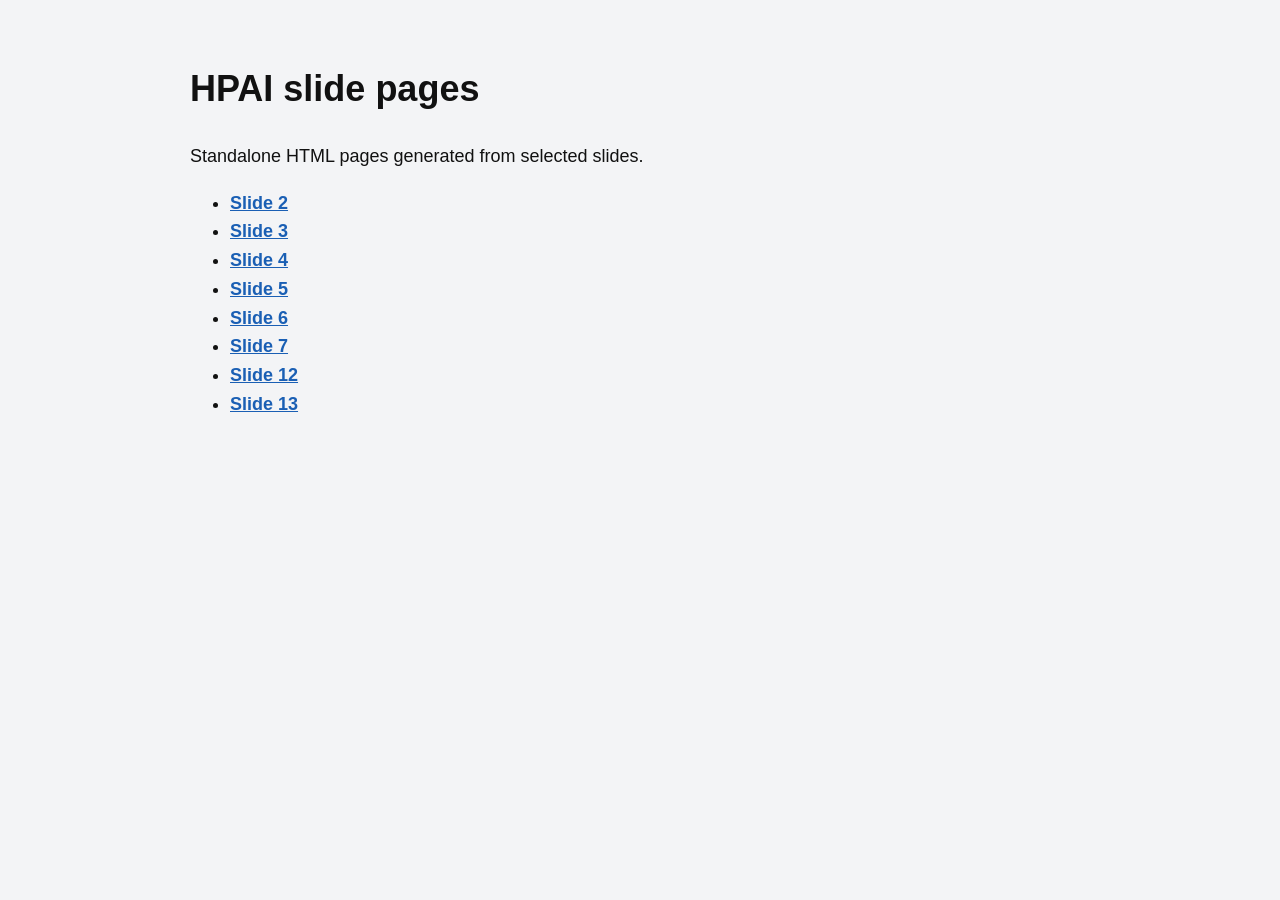
<file: hpai_slide_html/index.html>
<!DOCTYPE html>
<html lang="en"><head><meta charset="UTF-8"><meta name="viewport" content="width=device-width, initial-scale=1.0"><title>HPAI slide pages</title><link rel="stylesheet" href="style.css"></head>
<body><main class="index"><h1>HPAI slide pages</h1><p>Standalone HTML pages generated from selected slides.</p><ul><li><a href="slide_2.html">Slide 2</a></li>
<li><a href="slide_3.html">Slide 3</a></li>
<li><a href="slide_4.html">Slide 4</a></li>
<li><a href="slide_5.html">Slide 5</a></li>
<li><a href="slide_6.html">Slide 6</a></li>
<li><a href="slide_7.html">Slide 7</a></li>
<li><a href="slide_12.html">Slide 12</a></li>
<li><a href="slide_13.html">Slide 13</a></li></ul></main></body></html>
</file>
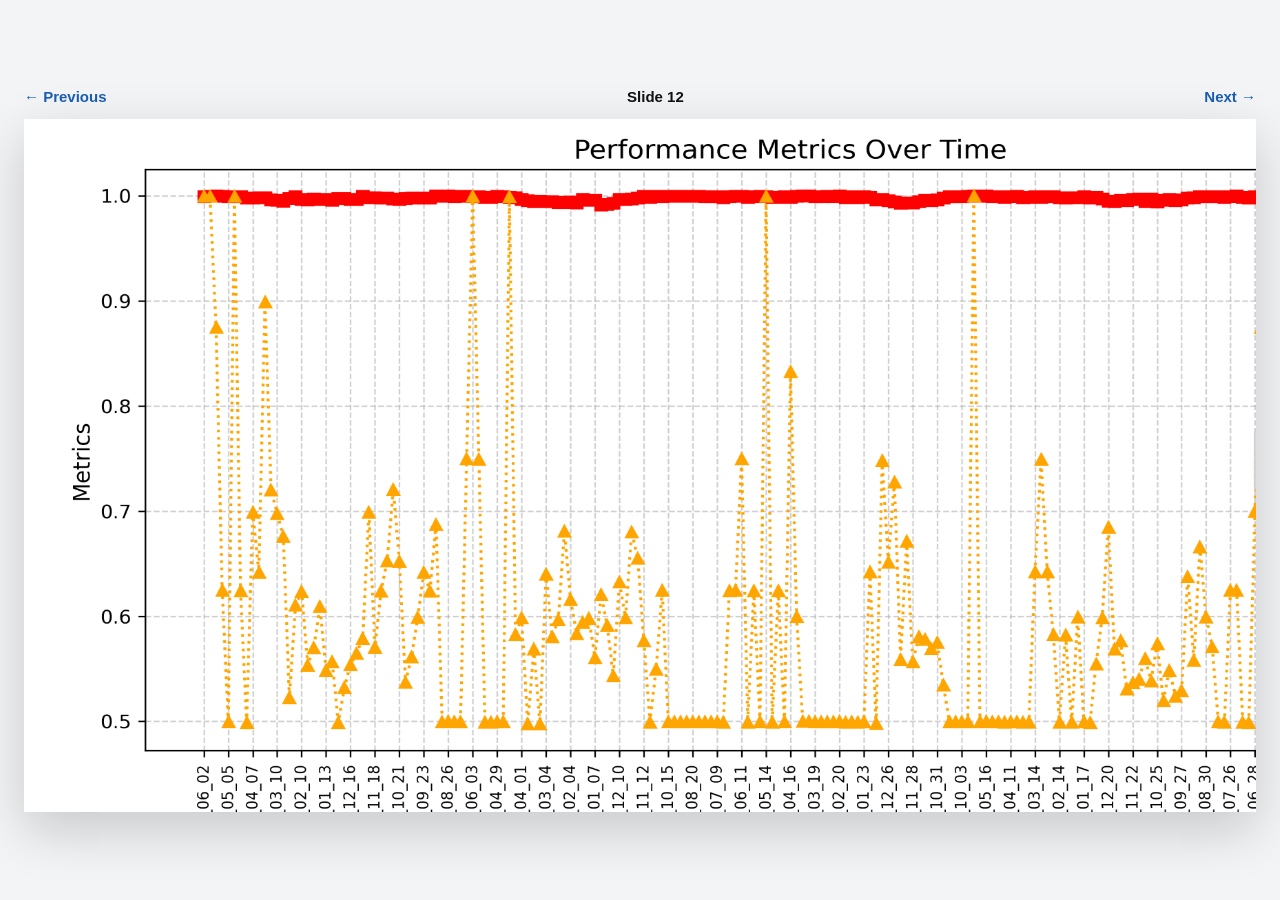
<file: hpai_slide_html/slide_12.html>
<!DOCTYPE html>
<html lang="en">
<head>
<meta charset="UTF-8">
<meta name="viewport" content="width=device-width, initial-scale=1.0">
<title>Slide 12</title>
<link rel="stylesheet" href="style.css">
</head>
<body>
<div class="page">
<div class="nav"><a href="slide_7.html">← Previous</a><strong>Slide 12</strong><a href="slide_13.html">Next →</a></div>
<div class="slide">
<div class="obj" style="left:21.76px;top:0.00px;width:1410.88px;height:788.91px;"><img class="pic" src="assets/slide12_img10.png" alt="slide 12 image"></div>
<div class="obj textbox" style="left:118.06px;top:788.91px;width:1258.27px;height:129.29px;font-size:18.0px;">Specificity = TN/(TN+FP). 
Balanced accuracy = (recall + specificity) / 2</div>
</div>
</div>
</body>
</html>
</file>
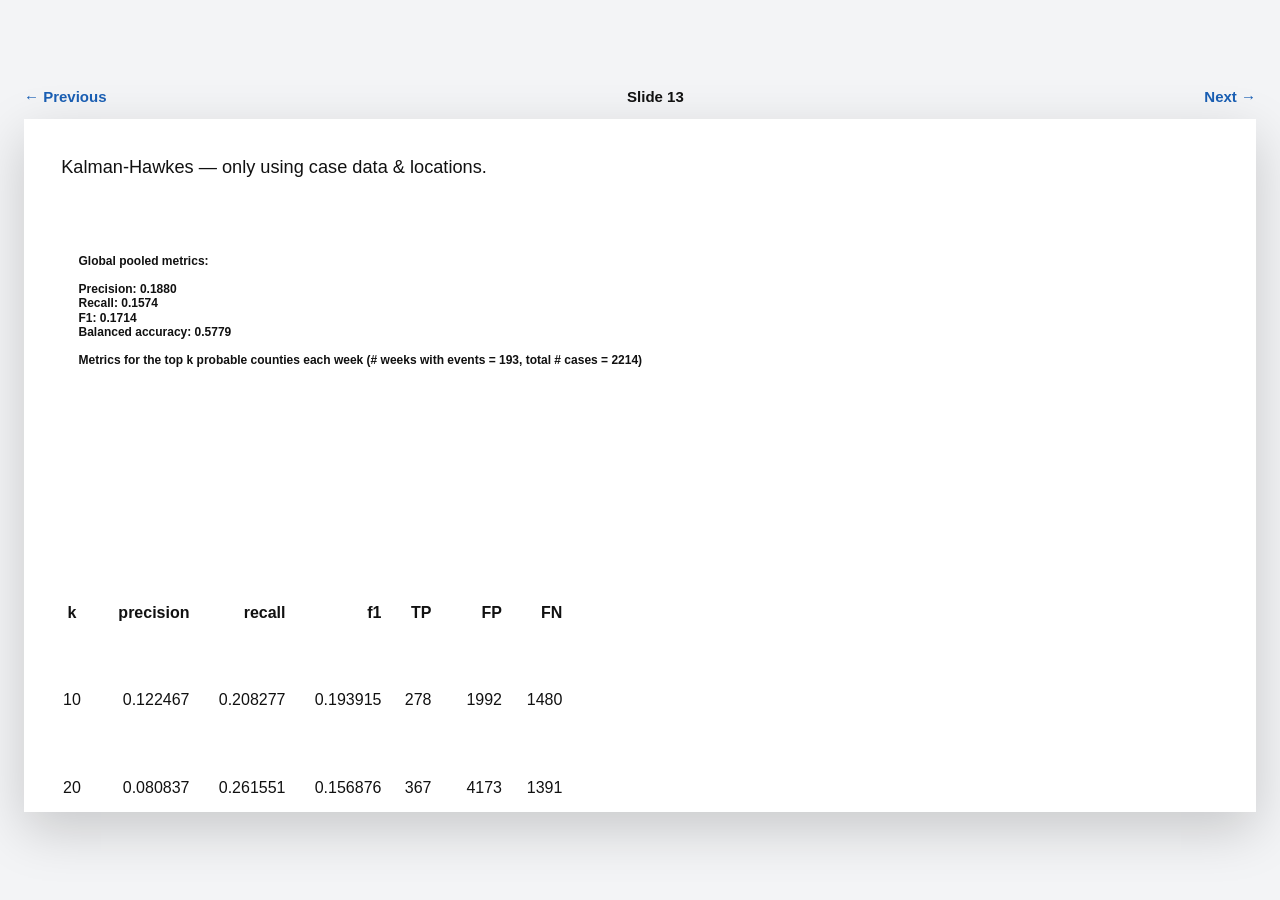
<file: hpai_slide_html/slide_13.html>
<!DOCTYPE html>
<html lang="en">
<head>
<meta charset="UTF-8">
<meta name="viewport" content="width=device-width, initial-scale=1.0">
<title>Slide 13</title>
<link rel="stylesheet" href="style.css">
</head>
<body>
<div class="page">
<div class="nav"><a href="slide_12.html">← Previous</a><strong>Slide 13</strong><a href="index.html">Next →</a></div>
<div class="slide">
<div class="obj textbox" style="left:37.23px;top:38.31px;width:1490.92px;height:100.21px;font-size:18.2px;">Kalman-Hawkes — only using case data &amp; locations.</div>
<div class="obj textbox" style="left:54.54px;top:135.01px;width:1490.92px;height:629.97px;font-size:12.0px;font-weight:700;">Global pooled metrics:

Precision: 0.1880
Recall: 0.1574
F1: 0.1714
Balanced accuracy: 0.5779

Metrics for the top k probable counties each week (# weeks with events = 193, total # cases = 2214)</div>
<div class="obj" style="left:22.41px;top:450.00px;width:524.93px;height:524.93px;"><table class="metrics"><tr><th>k</th><th>precision</th><th>recall</th><th>f1</th><th>TP</th><th>FP</th><th>FN</th></tr><tr><td>10</td><td>0.122467</td><td>0.208277</td><td>0.193915</td><td>278</td><td>1992</td><td>1480</td></tr><tr><td>20</td><td>0.080837</td><td>0.261551</td><td>0.156876</td><td>367</td><td>4173</td><td>1391</td></tr><tr><td>40</td><td>0.051432</td><td>0.302912</td><td>0.114351</td><td>467</td><td>8613</td><td>1291</td></tr><tr><td>80</td><td>0.031718</td><td>0.359712</td><td>0.07531</td><td>576</td><td>17584</td><td>1182</td></tr><tr><td>100</td><td>0.026652</td><td>0.374942</td><td>0.064755</td><td>605</td><td>22095</td><td>1153</td></tr></table></div>
</div>
</div>
</body>
</html>
</file>
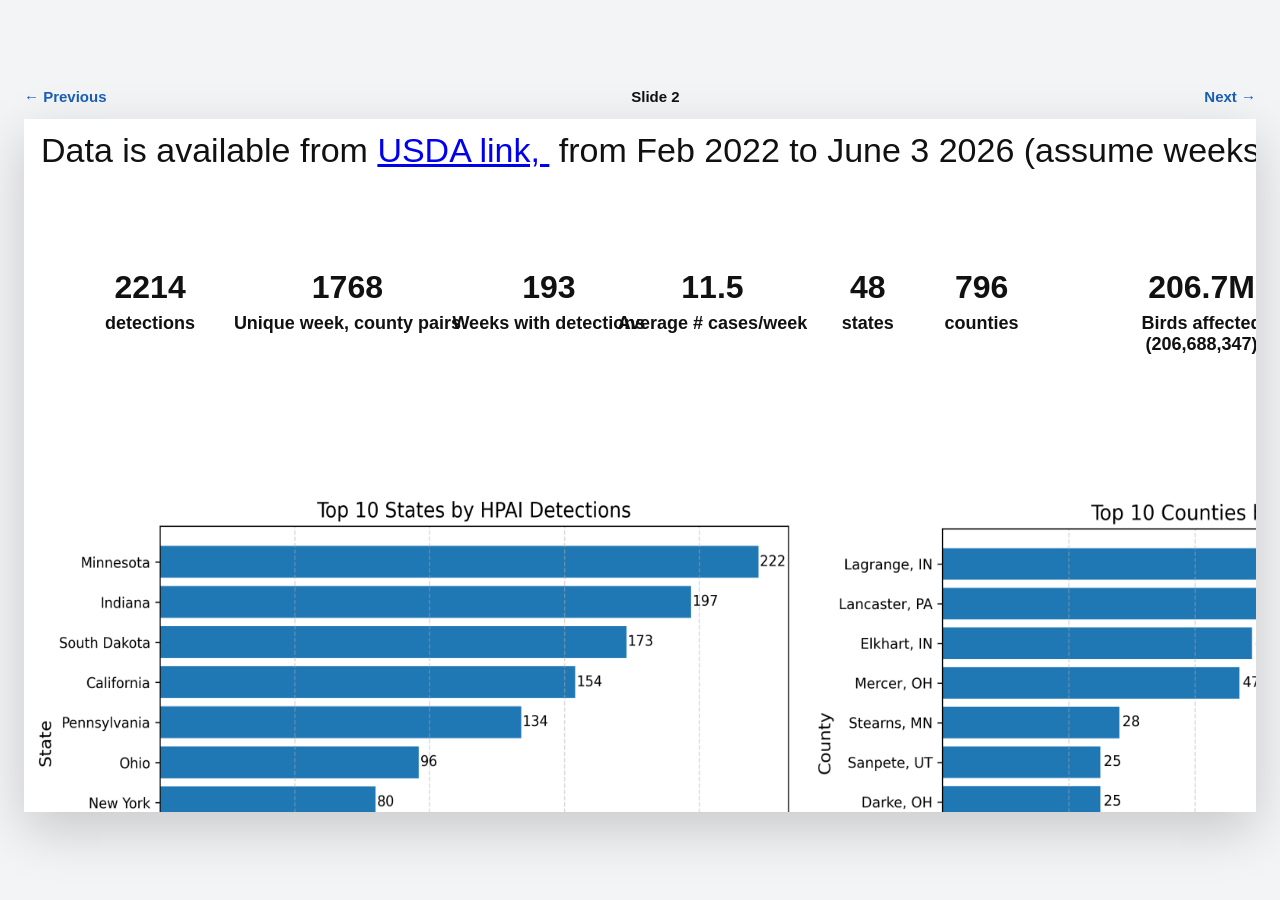
<file: hpai_slide_html/slide_2.html>
<!DOCTYPE html>
<html lang="en">
<head>
<meta charset="UTF-8">
<meta name="viewport" content="width=device-width, initial-scale=1.0">
<title>Slide 2</title>
<link rel="stylesheet" href="style.css">
</head>
<body>
<div class="page">
<div class="nav"><a href="index.html">← Previous</a><strong>Slide 2</strong><a href="slide_3.html">Next →</a></div>
<div class="slide">
<div class="obj textbox" style="left:17.03px;top:11.24px;width:1524.99px;height:840.63px;font-size:34.0px;">Data is available from <a href="https://www.aphis.usda.gov/livestock-poultry-disease/avian/avian-influenza/hpai-detections/commercial-backyard-flocks">USDA link, </a> from Feb 2022 to June 3 2026 (assume weeks start on Sunday).</div>
<div class="obj" style="left:0.38px;top:365.82px;width:778.84px;height:536.97px;"><img class="pic" src="assets/slide2_img1.png" alt="slide 2 image"></div>
<div class="obj" style="left:778.85px;top:368.61px;width:800.00px;height:531.39px;"><img class="pic" src="assets/slide2_img2.png" alt="slide 2 image"></div>
<div class="obj textbox metric" style="left:17.03px;top:149.80px;width:218.16px;height:131.97px;font-size:23.0px;font-weight:700;"><div class="big">2214</div><div class="label">detections</div></div>
<div class="obj textbox metric" style="left:765.25px;top:149.80px;width:157.17px;height:131.97px;font-size:23.0px;font-weight:700;"><div class="big">48</div><div class="label">states</div></div>
<div class="obj textbox metric" style="left:879.00px;top:149.80px;width:157.17px;height:131.97px;font-size:23.0px;font-weight:700;"><div class="big">796</div><div class="label">counties</div></div>
<div class="obj textbox metric" style="left:1036.16px;top:149.80px;width:282.73px;height:169.66px;font-size:23.0px;font-weight:700;"><div class="big">206.7M</div><div class="label">Birds affected
(206,688,347)</div></div>
<div class="obj textbox metric" style="left:398.17px;top:149.80px;width:253.33px;height:169.66px;font-size:23.0px;font-weight:700;"><div class="big">193</div><div class="label">Weeks with detections</div></div>
<div class="obj textbox metric" style="left:589.49px;top:149.80px;width:197.90px;height:169.66px;font-size:23.0px;font-weight:700;"><div class="big">11.5</div><div class="label">Average # cases/week</div></div>
<div class="obj textbox metric" style="left:196.76px;top:149.80px;width:253.33px;height:169.66px;font-size:23.0px;font-weight:700;"><div class="big">1768</div><div class="label">Unique week, county pairs</div></div>
</div>
</div>
</body>
</html>
</file>
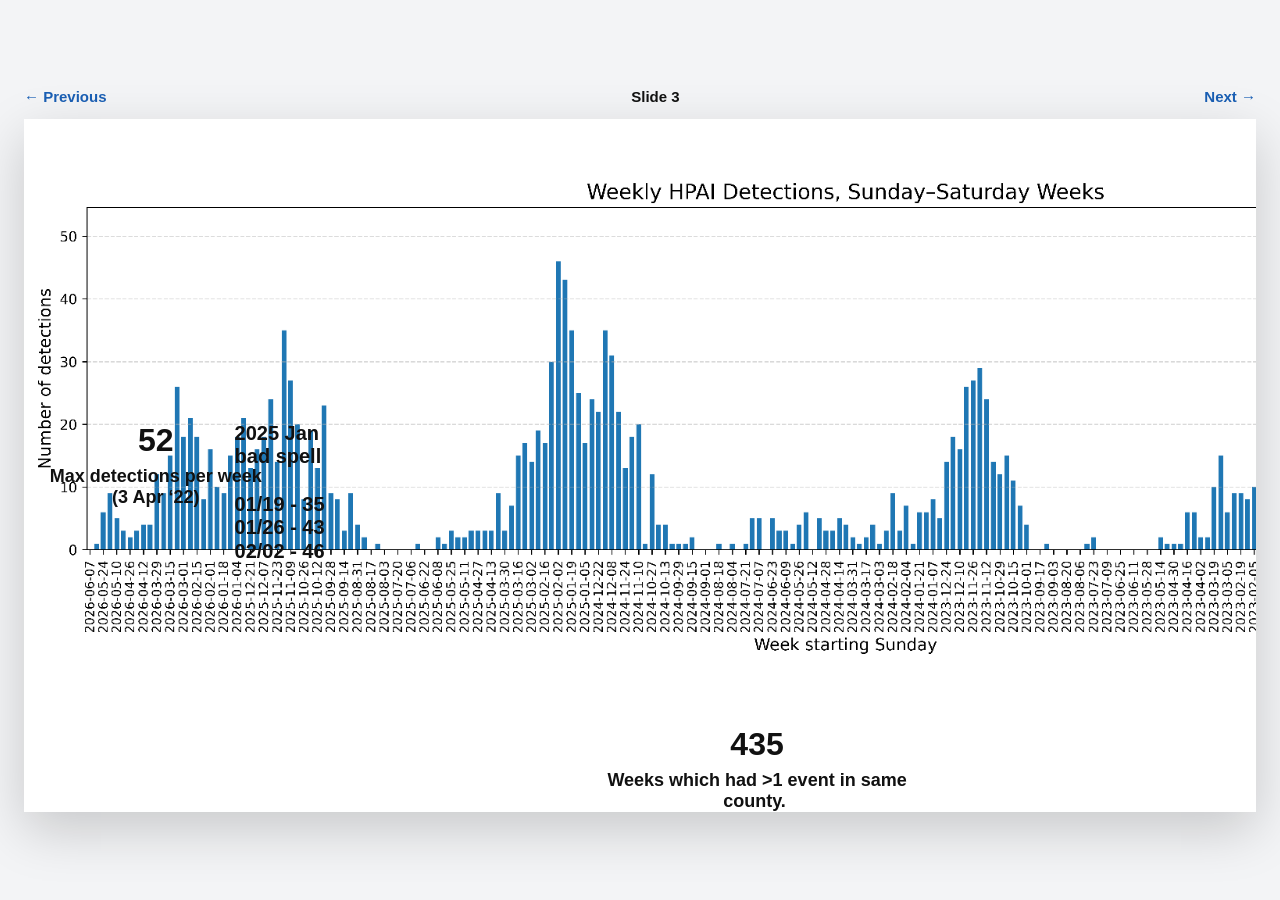
<file: hpai_slide_html/slide_3.html>
<!DOCTYPE html>
<html lang="en">
<head>
<meta charset="UTF-8">
<meta name="viewport" content="width=device-width, initial-scale=1.0">
<title>Slide 3</title>
<link rel="stylesheet" href="style.css">
</head>
<body>
<div class="page">
<div class="nav"><a href="slide_2.html">← Previous</a><strong>Slide 3</strong><a href="slide_4.html">Next →</a></div>
<div class="slide">
<div class="obj" style="left:0.00px;top:49.18px;width:1600.00px;height:500.00px;"><img class="pic" src="assets/slide3_img3.png" alt="slide 3 image"></div>
<div class="obj textbox metric" style="left:22.73px;top:302.80px;width:218.16px;height:207.40px;font-size:23.0px;font-weight:700;"><div class="big">52</div><div class="label">Max detections per week
(3 Apr ‘22)</div></div>
<div class="obj textbox" style="left:210.56px;top:302.80px;width:316.12px;height:344.72px;font-size:20.0px;font-weight:700;">2025 Jan 
bad spell

01/19 - 35
01/26 - 43
02/02 - 46</div>
<div class="obj textbox metric" style="left:553.04px;top:607.37px;width:360.00px;height:207.40px;font-size:23.0px;font-weight:700;"><div class="big">435</div><div class="label">Weeks which had &gt;1 event in same county. 
446 total such events.</div></div>
</div>
</div>
</body>
</html>
</file>
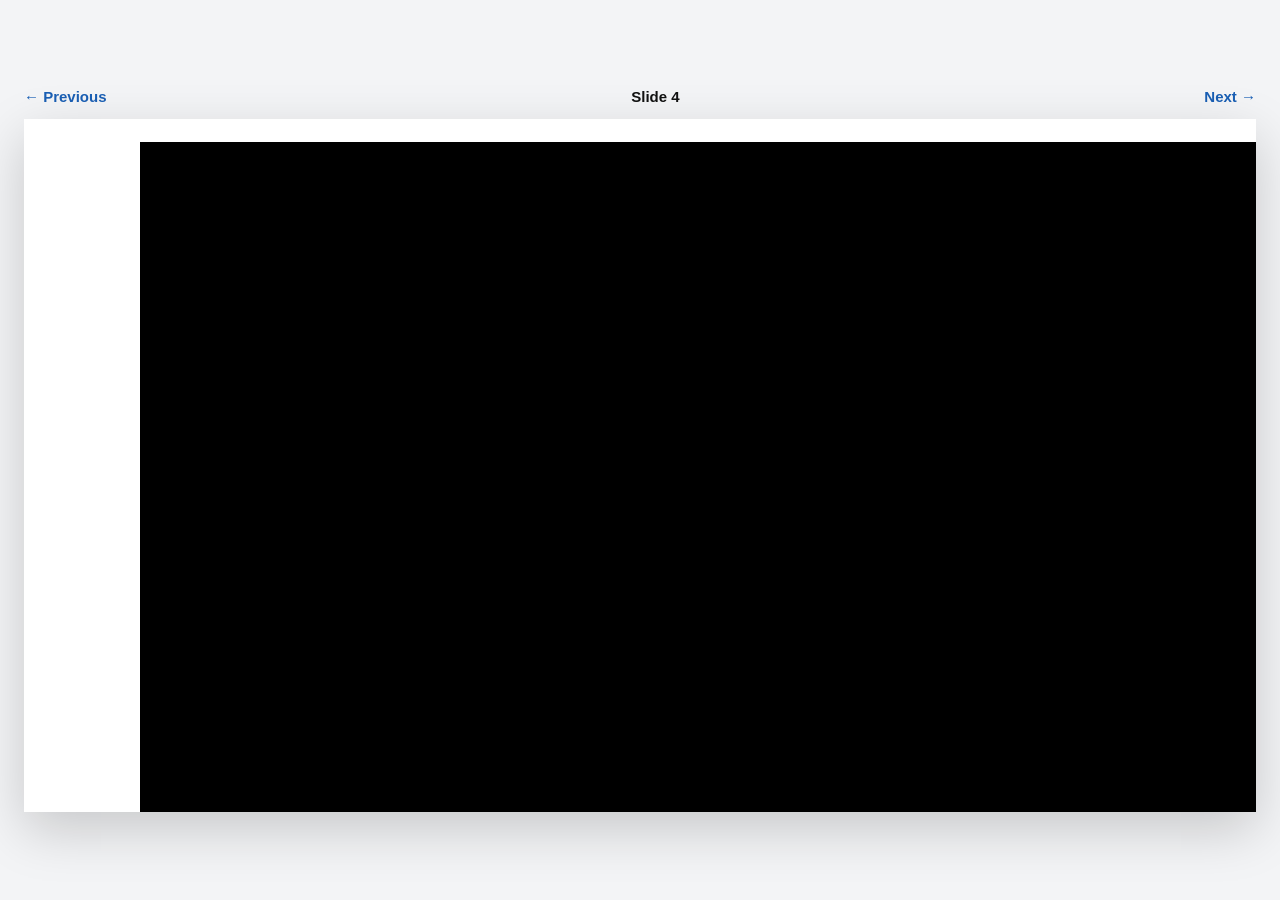
<file: hpai_slide_html/slide_4.html>
<!DOCTYPE html>
<html lang="en">
<head>
<meta charset="UTF-8">
<meta name="viewport" content="width=device-width, initial-scale=1.0">
<title>Slide 4</title>
<link rel="stylesheet" href="style.css">
</head>
<body>
<div class="page">
<div class="nav"><a href="slide_3.html">← Previous</a><strong>Slide 4</strong><a href="slide_5.html">Next →</a></div>
<div class="slide">
<div class="obj" style="left:115.77px;top:23.04px;width:1138.57px;height:853.93px;"><img class="pic" src="assets/slide4_img4.png" alt="slide 4 image"></div>
<div class="obj" style="left:1295.38px;top:677.33px;width:292.32px;height:199.64px;"><img class="pic" src="assets/slide4_img5.png" alt="slide 4 image"></div>
</div>
</div>
</body>
</html>
</file>
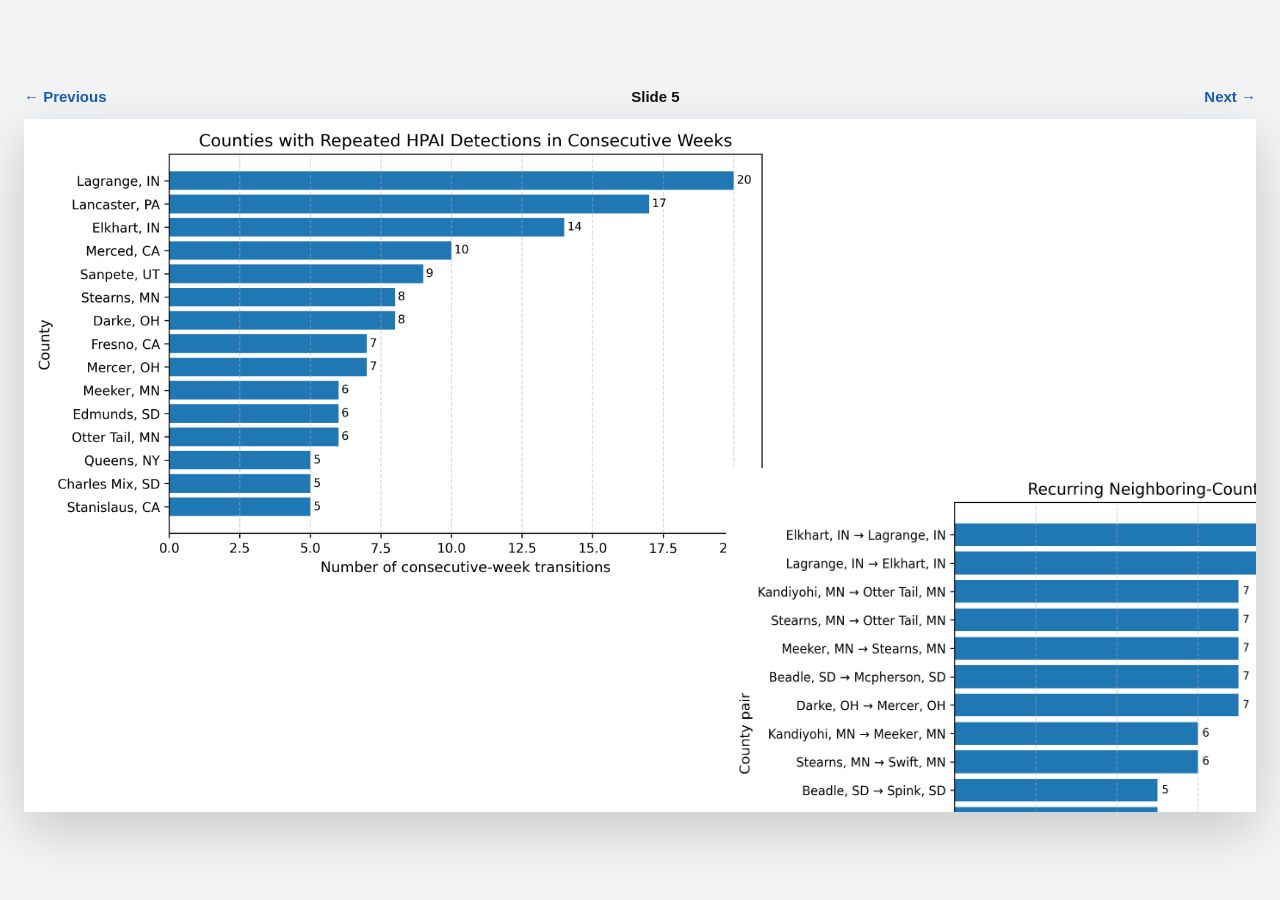
<file: hpai_slide_html/slide_5.html>
<!DOCTYPE html>
<html lang="en">
<head>
<meta charset="UTF-8">
<meta name="viewport" content="width=device-width, initial-scale=1.0">
<title>Slide 5</title>
<link rel="stylesheet" href="style.css">
</head>
<body>
<div class="page">
<div class="nav"><a href="slide_4.html">← Previous</a><strong>Slide 5</strong><a href="slide_6.html">Next →</a></div>
<div class="slide">
<div class="obj" style="left:-0.00px;top:0.00px;width:752.35px;height:470.22px;"><img class="pic" src="assets/slide5_img6.png" alt="slide 5 image"></div>
<div class="obj" style="left:701.93px;top:349.48px;width:880.83px;height:550.52px;"><img class="pic" src="assets/slide5_img7.png" alt="slide 5 image"></div>
</div>
</div>
</body>
</html>
</file>
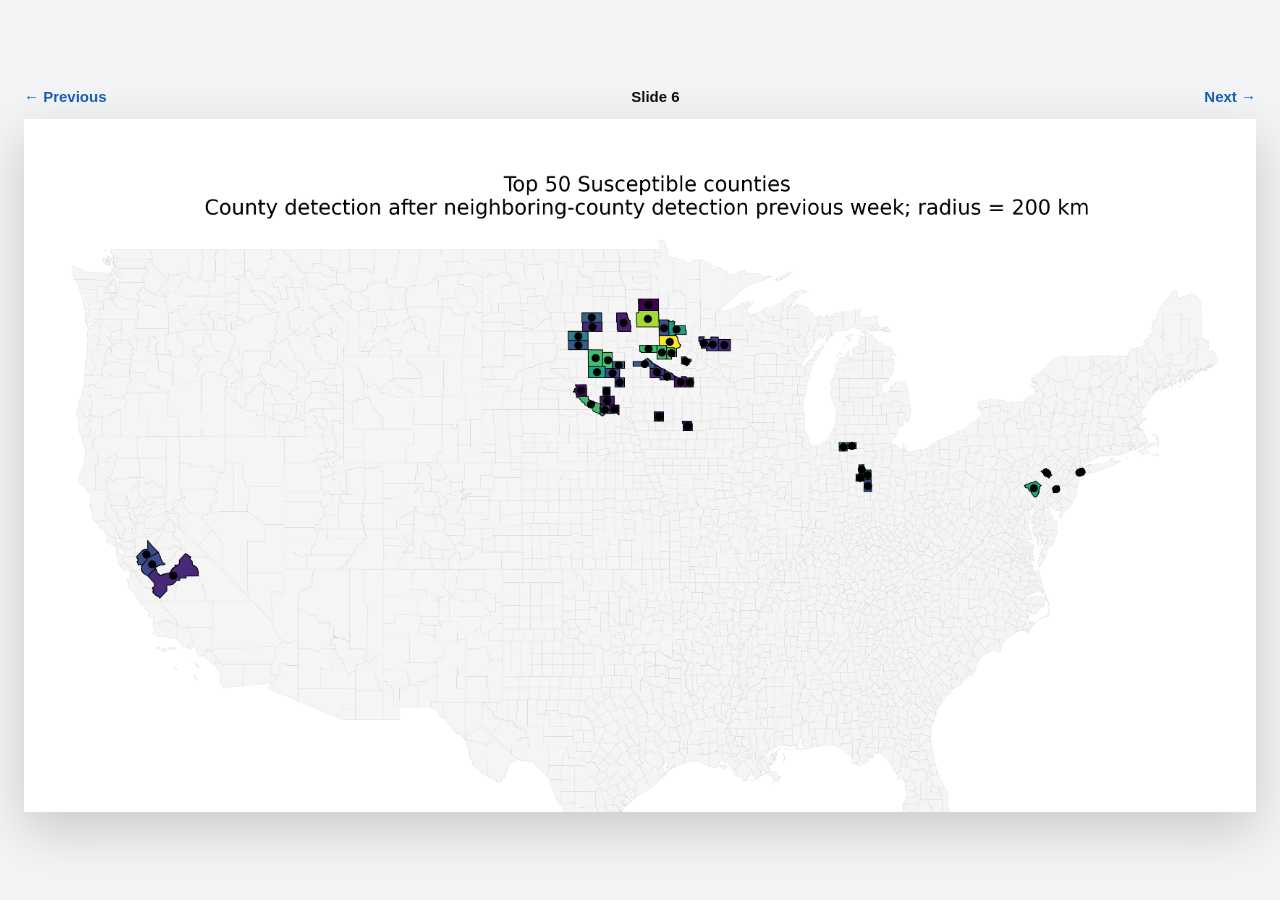
<file: hpai_slide_html/slide_6.html>
<!DOCTYPE html>
<html lang="en">
<head>
<meta charset="UTF-8">
<meta name="viewport" content="width=device-width, initial-scale=1.0">
<title>Slide 6</title>
<link rel="stylesheet" href="style.css">
</head>
<body>
<div class="page">
<div class="nav"><a href="slide_5.html">← Previous</a><strong>Slide 6</strong><a href="slide_7.html">Next →</a></div>
<div class="slide">
<div class="obj" style="left:26.67px;top:26.67px;width:1482.03px;height:846.67px;"><img class="pic" src="assets/slide6_img8.png" alt="slide 6 image"></div>
</div>
</div>
</body>
</html>
</file>
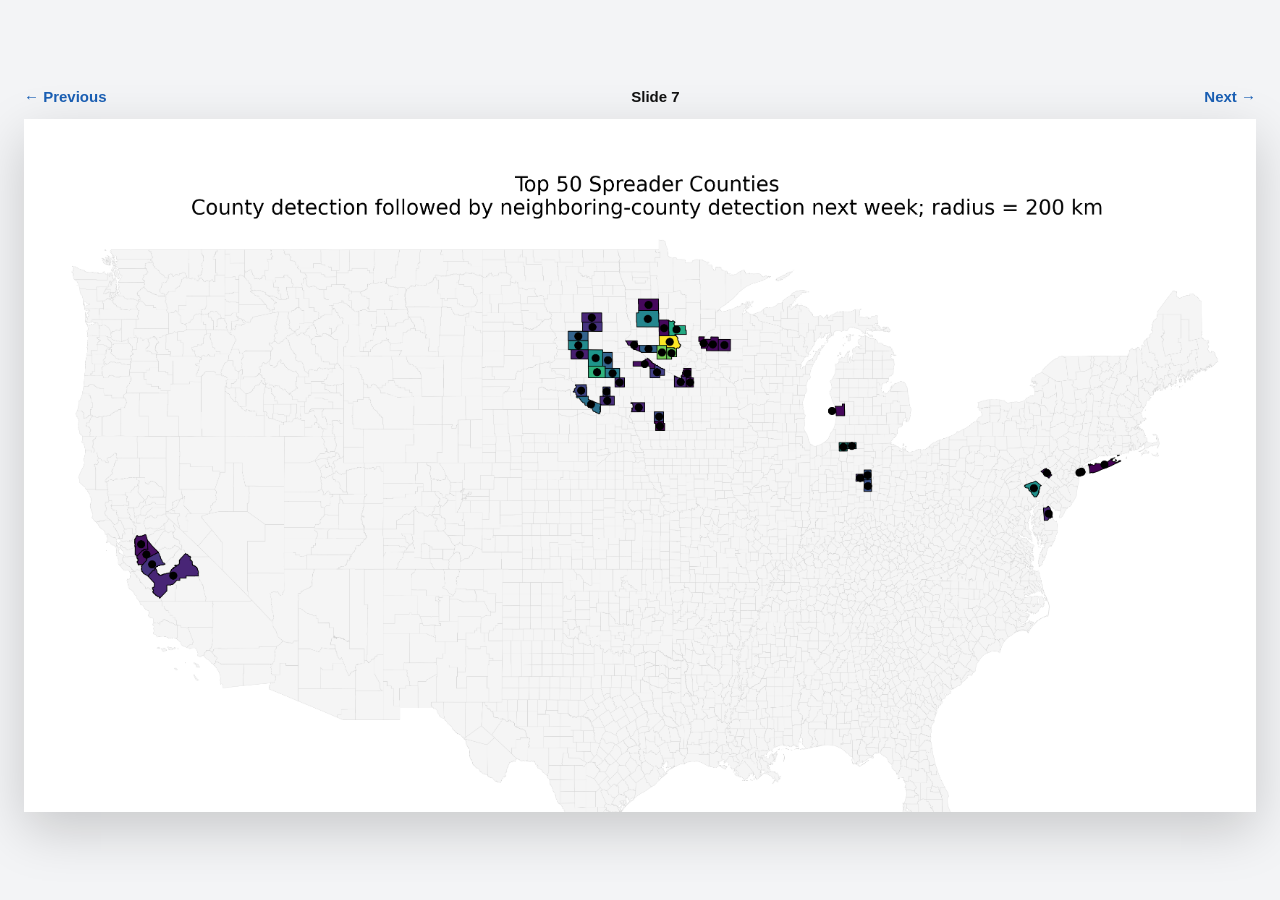
<file: hpai_slide_html/slide_7.html>
<!DOCTYPE html>
<html lang="en">
<head>
<meta charset="UTF-8">
<meta name="viewport" content="width=device-width, initial-scale=1.0">
<title>Slide 7</title>
<link rel="stylesheet" href="style.css">
</head>
<body>
<div class="page">
<div class="nav"><a href="slide_6.html">← Previous</a><strong>Slide 7</strong><a href="slide_12.html">Next →</a></div>
<div class="slide">
<div class="obj" style="left:26.67px;top:26.67px;width:1482.03px;height:846.67px;"><img class="pic" src="assets/slide7_img9.png" alt="slide 7 image"></div>
</div>
</div>
</body>
</html>
</file>
<file: hpai_slide_html/style.css>
:root { --slide-w: 1600px; --slide-h: 900px; }
* { box-sizing: border-box; }
body { margin: 0; background: #f3f4f6; font-family: Arial, Helvetica, sans-serif; color: #111; }
.page { min-height: 100vh; display: flex; flex-direction: column; align-items: center; justify-content: center; padding: 24px; gap: 14px; }
.nav { width: min(100%, var(--slide-w)); display: flex; justify-content: space-between; align-items: center; font-size: 15px; }
.nav a { color: #1a5fb4; text-decoration: none; font-weight: 600; }
.slide { position: relative; width: min(100%, var(--slide-w)); aspect-ratio: 1600 / 900; background: white; overflow: hidden; box-shadow: 0 18px 50px rgba(0,0,0,0.18); }
.obj { position: absolute; overflow: hidden; }
.pic { width: 100%; height: 100%; object-fit: fill; display: block; }
.textbox { white-space: pre-wrap; overflow: hidden; font-family: Arial, Helvetica, sans-serif; line-height: 1.18; }
.metric { text-align: center; }
.metric .big { font-size: 32px; font-weight: 700; margin-bottom: 6px; }
.metric .label { font-size: 18px; }
table.metrics { width: 100%; height: 100%; border-collapse: collapse; font-size: 16px; }
table.metrics th, table.metrics td { padding: 5px 8px; border: 1px solid transparent; text-align: right; }
table.metrics th { font-weight: 700; }
table.metrics th:first-child, table.metrics td:first-child { text-align: center; }
.index { max-width: 900px; margin: 60px auto; font-size: 18px; line-height: 1.6; }
.index a { color: #1a5fb4; font-weight: 600; }
@media (max-width: 900px) { .page { padding: 10px; } .nav { font-size: 13px; } }
</file>
